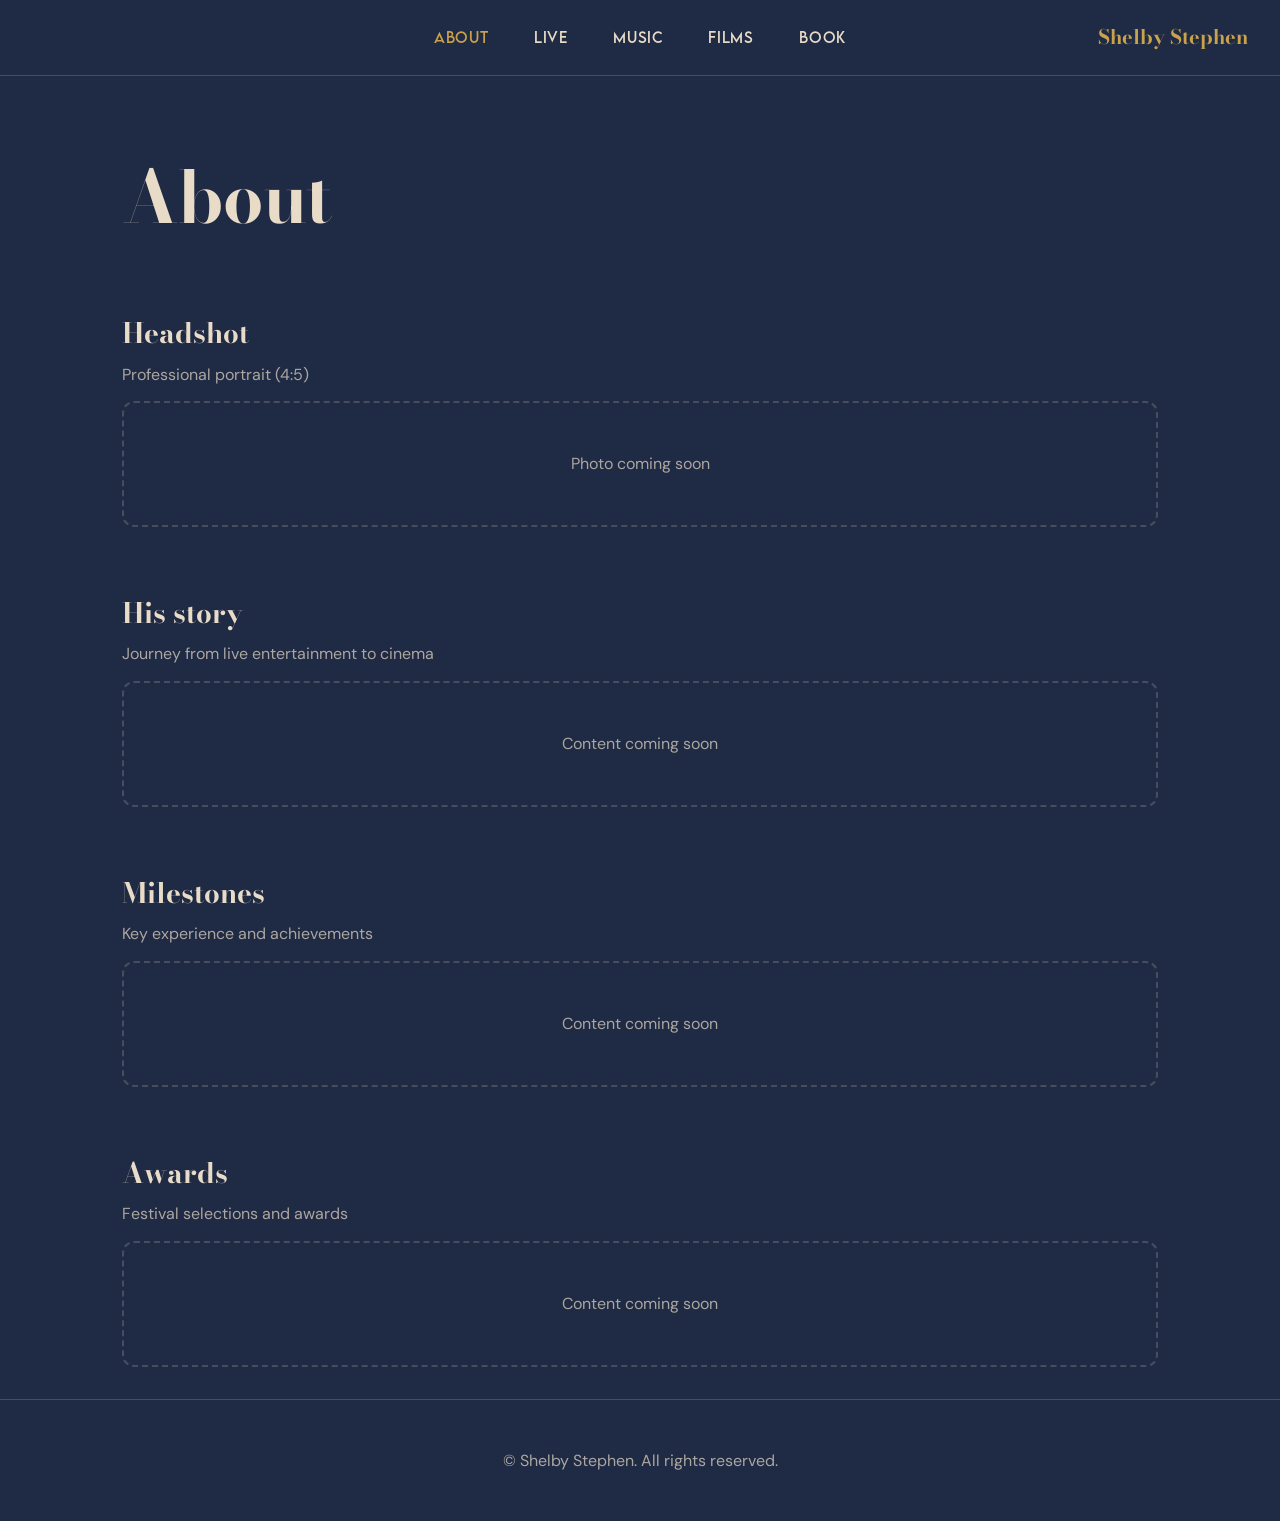
<file: about.html>
<!doctype html>
<html lang="en">
<head>
  <meta charset="utf-8">
  <meta name="viewport" content="width=device-width, initial-scale=1">
  <title>About | Shelby Stephen</title>
  <link rel="preconnect" href="https://fonts.googleapis.com">
  <link href="https://fonts.googleapis.com/css2?family=Bodoni+Moda:wght@500;700&family=DM+Sans:wght@400;500;700&display=swap" rel="stylesheet">
  <link rel="stylesheet" href="css/styles.css">
</head>
<body>
  <header class="nav">
    <span class="nav-spacer"></span>
    <nav><a href="about.html" aria-current="page">About</a><a href="live.html">Live</a><a href="music.html">Music</a><a href="films.html">Films</a><a href="book.html">Book</a></nav>
    <a class="logo" href="index.html">Shelby Stephen</a>
  </header>
  <main>
    <section class="page-title"><h1>About</h1></section>
    <section class="section">
      <h2>Headshot</h2>
      <p class="todo">Professional portrait (4:5)</p>
      <div class="placeholder">Photo coming soon</div>
    </section>
    <section class="section">
      <h2>His story</h2>
      <p class="todo">Journey from live entertainment to cinema</p>
      <div class="placeholder">Content coming soon</div>
    </section>
    <section class="section">
      <h2>Milestones</h2>
      <p class="todo">Key experience and achievements</p>
      <div class="placeholder">Content coming soon</div>
    </section>
    <section class="section">
      <h2>Awards</h2>
      <p class="todo">Festival selections and awards</p>
      <div class="placeholder">Content coming soon</div>
    </section>
  </main>
  <footer class="footer">
    <p>&copy; Shelby Stephen. All rights reserved.</p>
  </footer>
  <script src="js/main.js"></script>
</body>
</html>
</file>
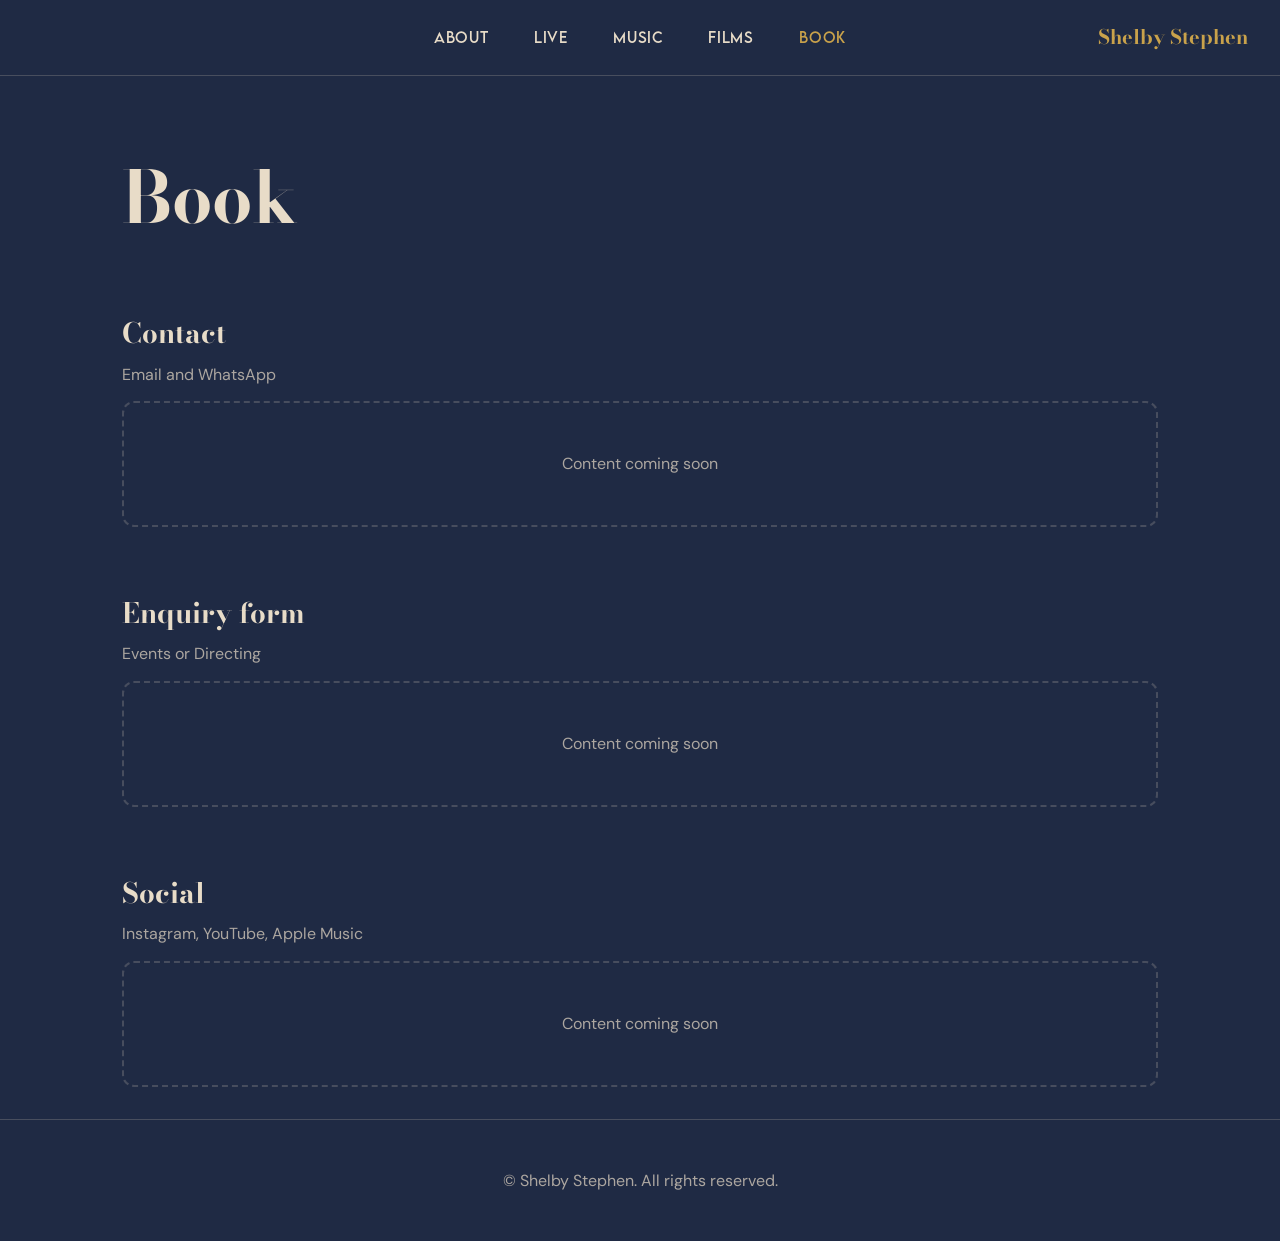
<file: book.html>
<!doctype html>
<html lang="en">
<head>
  <meta charset="utf-8">
  <meta name="viewport" content="width=device-width, initial-scale=1">
  <title>Book Shelby | Shelby Stephen</title>
  <link rel="preconnect" href="https://fonts.googleapis.com">
  <link href="https://fonts.googleapis.com/css2?family=Bodoni+Moda:wght@500;700&family=DM+Sans:wght@400;500;700&display=swap" rel="stylesheet">
  <link rel="stylesheet" href="css/styles.css">
</head>
<body>
  <header class="nav">
    <span class="nav-spacer"></span>
    <nav><a href="about.html">About</a><a href="live.html">Live</a><a href="music.html">Music</a><a href="films.html">Films</a><a href="book.html" aria-current="page">Book</a></nav>
    <a class="logo" href="index.html">Shelby Stephen</a>
  </header>
  <main>
    <section class="page-title"><h1>Book</h1></section>
    <section class="section">
      <h2>Contact</h2>
      <p class="todo">Email and WhatsApp</p>
      <div class="placeholder">Content coming soon</div>
    </section>
    <section class="section">
      <h2>Enquiry form</h2>
      <p class="todo">Events or Directing</p>
      <div class="placeholder">Content coming soon</div>
    </section>
    <section class="section">
      <h2>Social</h2>
      <p class="todo">Instagram, YouTube, Apple Music</p>
      <div class="placeholder">Content coming soon</div>
    </section>
  </main>
  <footer class="footer">
    <p>&copy; Shelby Stephen. All rights reserved.</p>
  </footer>
  <script src="js/main.js"></script>
</body>
</html>
</file>
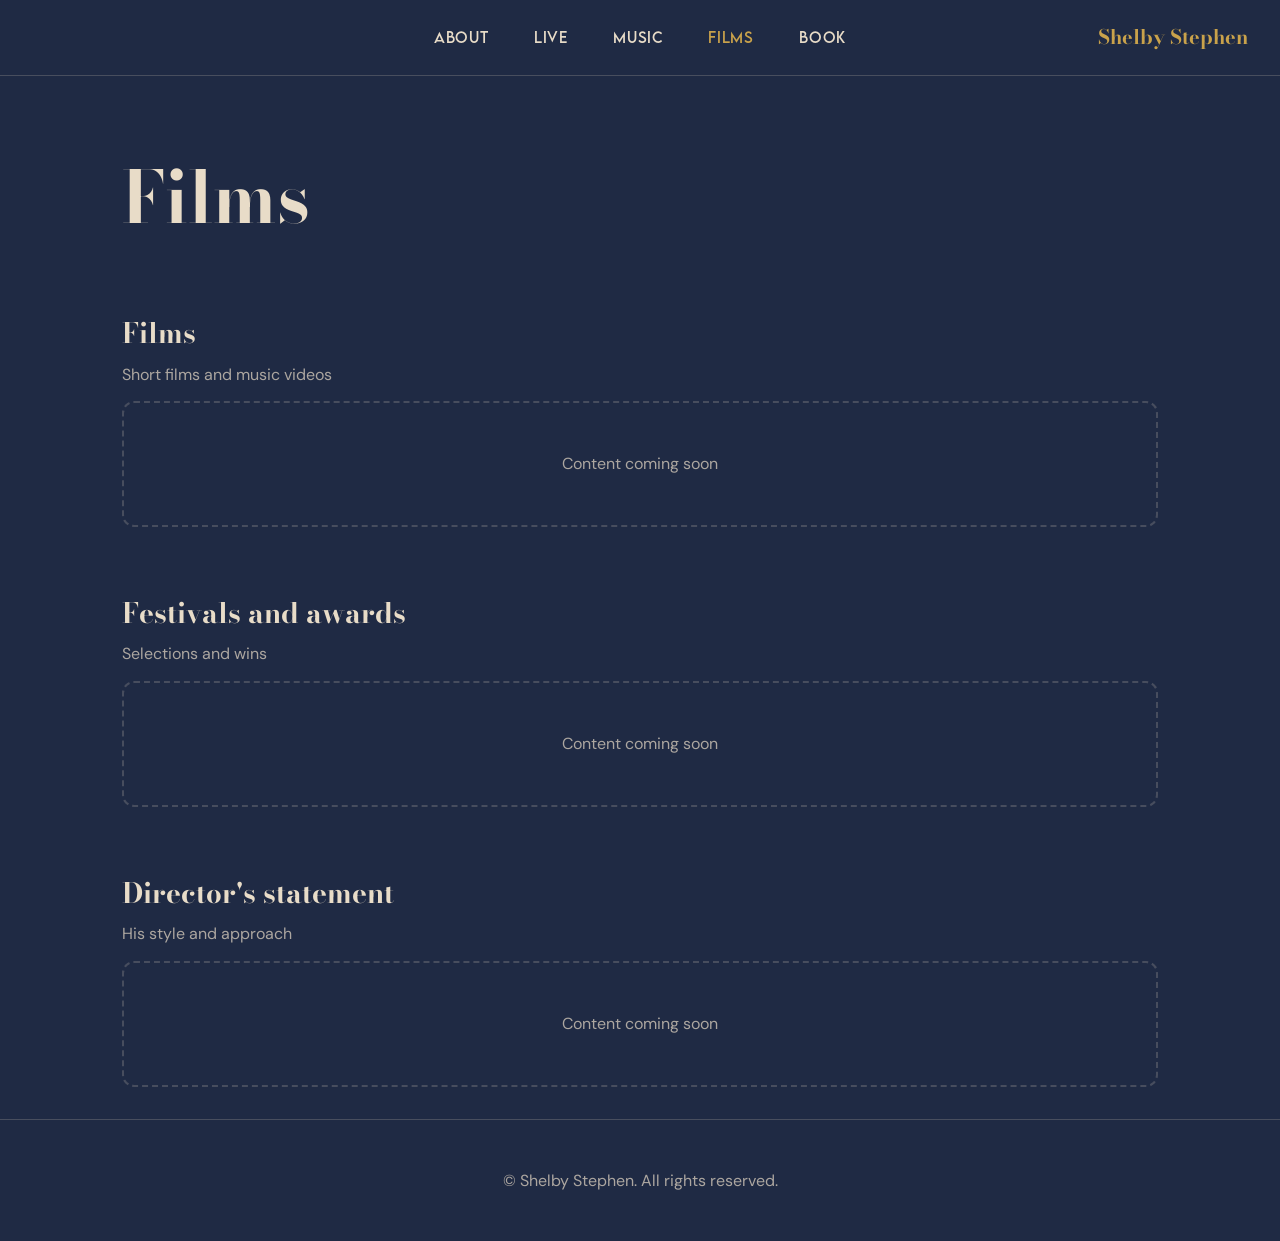
<file: films.html>
<!doctype html>
<html lang="en">
<head>
  <meta charset="utf-8">
  <meta name="viewport" content="width=device-width, initial-scale=1">
  <title>Films & Directing | Shelby Stephen</title>
  <link rel="preconnect" href="https://fonts.googleapis.com">
  <link href="https://fonts.googleapis.com/css2?family=Bodoni+Moda:wght@500;700&family=DM+Sans:wght@400;500;700&display=swap" rel="stylesheet">
  <link rel="stylesheet" href="css/styles.css">
</head>
<body>
  <header class="nav">
    <span class="nav-spacer"></span>
    <nav><a href="about.html">About</a><a href="live.html">Live</a><a href="music.html">Music</a><a href="films.html" aria-current="page">Films</a><a href="book.html">Book</a></nav>
    <a class="logo" href="index.html">Shelby Stephen</a>
  </header>
  <main>
    <section class="page-title"><h1>Films</h1></section>
    <section class="section">
      <h2>Films</h2>
      <p class="todo">Short films and music videos</p>
      <div class="placeholder">Content coming soon</div>
    </section>
    <section class="section">
      <h2>Festivals and awards</h2>
      <p class="todo">Selections and wins</p>
      <div class="placeholder">Content coming soon</div>
    </section>
    <section class="section">
      <h2>Director's statement</h2>
      <p class="todo">His style and approach</p>
      <div class="placeholder">Content coming soon</div>
    </section>
  </main>
  <footer class="footer">
    <p>&copy; Shelby Stephen. All rights reserved.</p>
  </footer>
  <script src="js/main.js"></script>
</body>
</html>
</file>
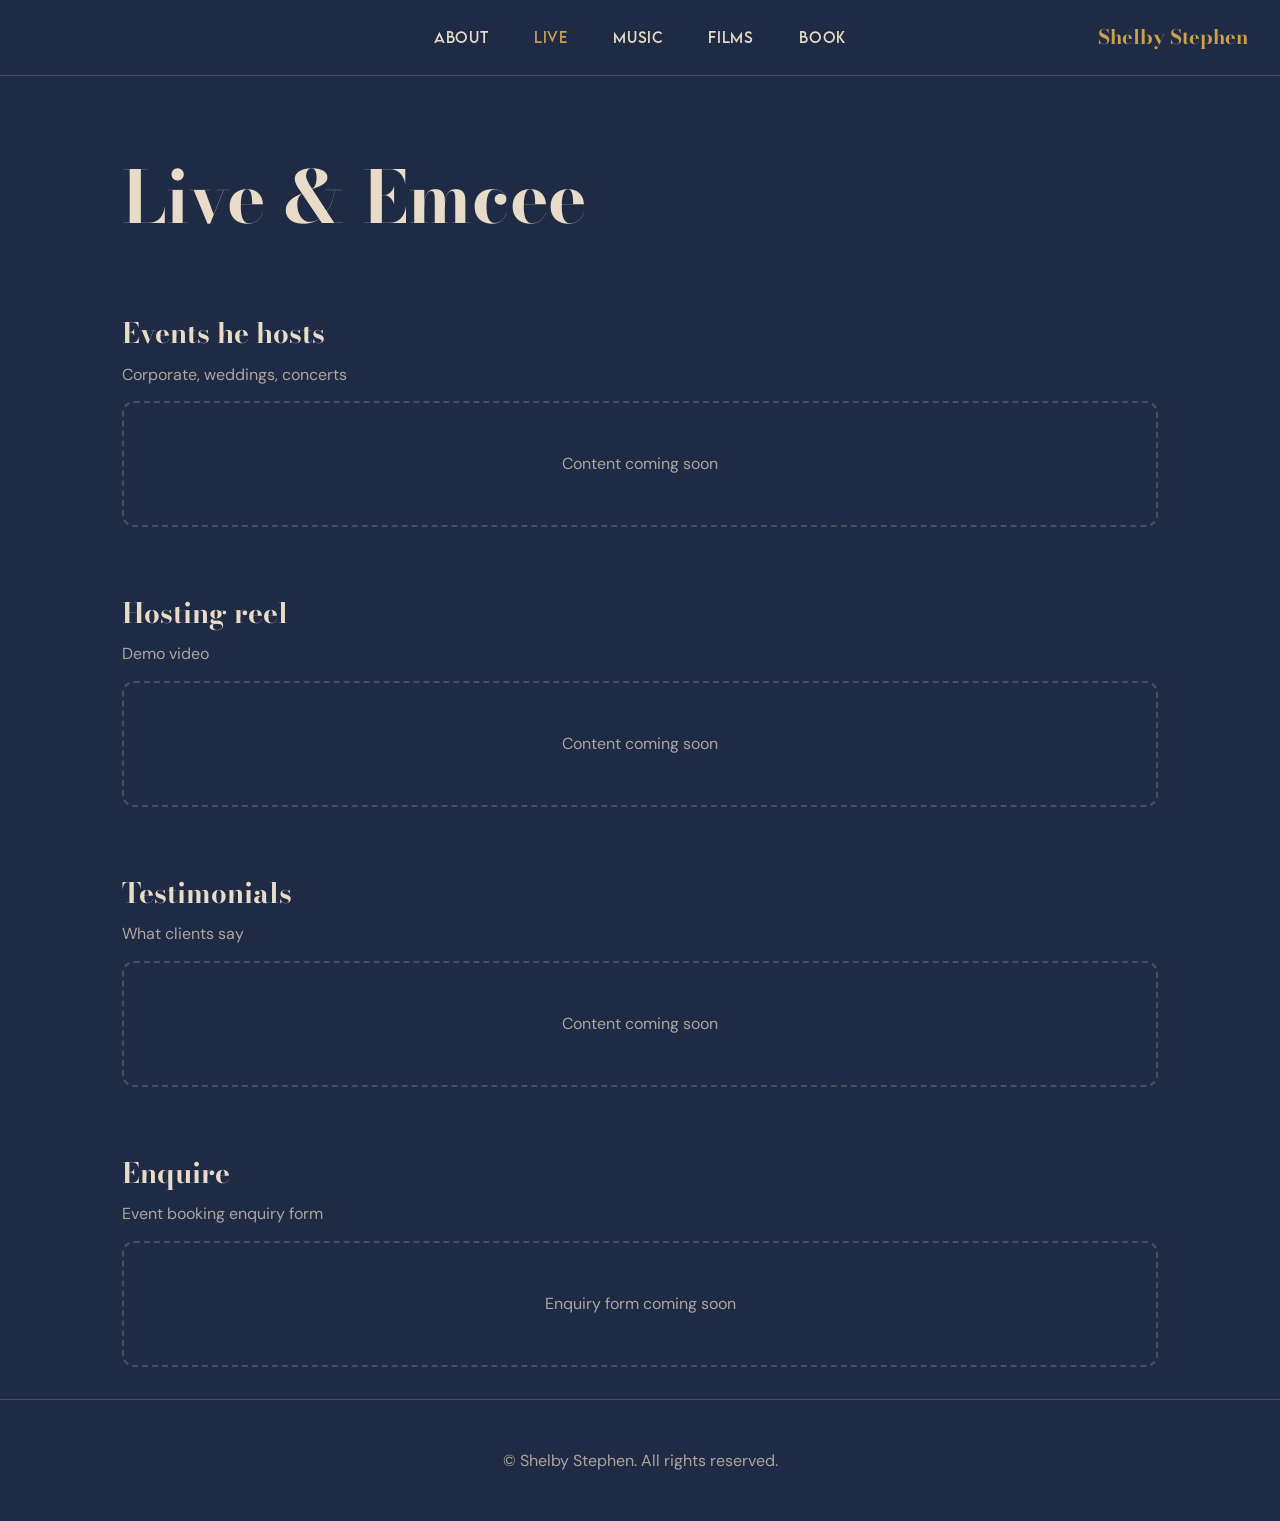
<file: live.html>
<!doctype html>
<html lang="en">
<head>
  <meta charset="utf-8">
  <meta name="viewport" content="width=device-width, initial-scale=1">
  <title>Emcee & Live Hosting | Shelby Stephen</title>
  <link rel="preconnect" href="https://fonts.googleapis.com">
  <link href="https://fonts.googleapis.com/css2?family=Bodoni+Moda:wght@500;700&family=DM+Sans:wght@400;500;700&display=swap" rel="stylesheet">
  <link rel="stylesheet" href="css/styles.css">
</head>
<body>
  <header class="nav">
    <span class="nav-spacer"></span>
    <nav><a href="about.html">About</a><a href="live.html" aria-current="page">Live</a><a href="music.html">Music</a><a href="films.html">Films</a><a href="book.html">Book</a></nav>
    <a class="logo" href="index.html">Shelby Stephen</a>
  </header>
  <main>
    <section class="page-title"><h1>Live & Emcee</h1></section>
    <section class="section">
      <h2>Events he hosts</h2>
      <p class="todo">Corporate, weddings, concerts</p>
      <div class="placeholder">Content coming soon</div>
    </section>
    <section class="section">
      <h2>Hosting reel</h2>
      <p class="todo">Demo video</p>
      <div class="placeholder">Content coming soon</div>
    </section>
    <section class="section">
      <h2>Testimonials</h2>
      <p class="todo">What clients say</p>
      <div class="placeholder">Content coming soon</div>
    </section>
    <section class="section">
      <h2>Enquire</h2>
      <p class="todo">Event booking enquiry form</p>
      <div class="placeholder">Enquiry form coming soon</div>
    </section>
  </main>
  <footer class="footer">
    <p>&copy; Shelby Stephen. All rights reserved.</p>
  </footer>
  <script src="js/main.js"></script>
</body>
</html>
</file>
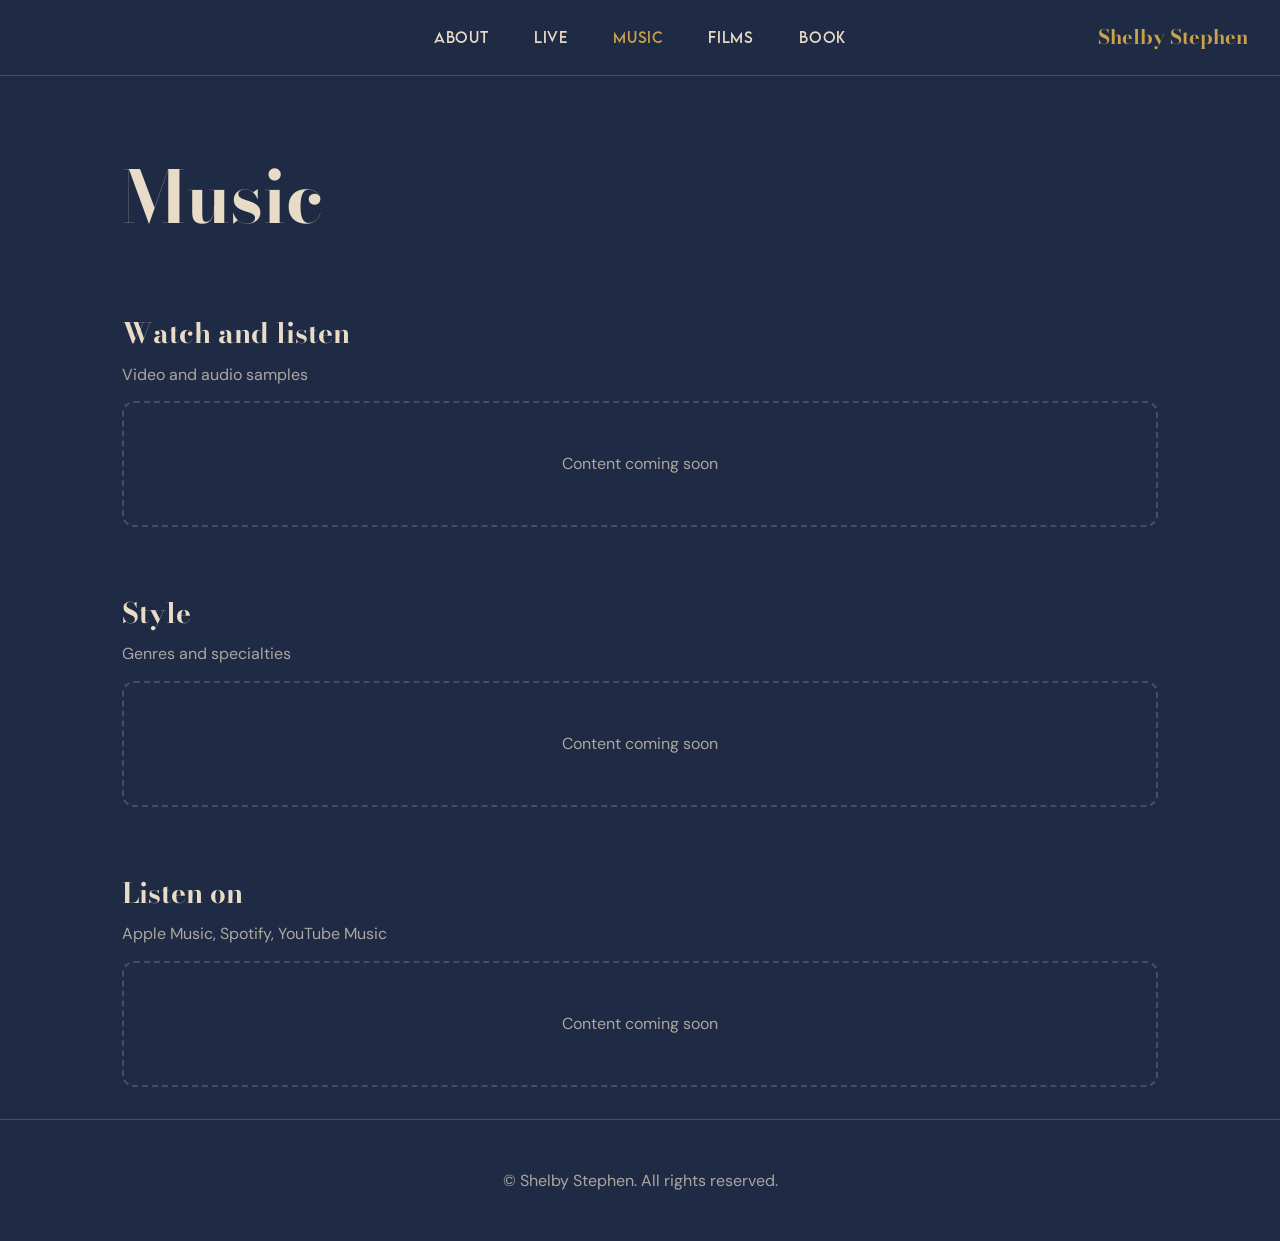
<file: music.html>
<!doctype html>
<html lang="en">
<head>
  <meta charset="utf-8">
  <meta name="viewport" content="width=device-width, initial-scale=1">
  <title>Music | Shelby Stephen</title>
  <link rel="preconnect" href="https://fonts.googleapis.com">
  <link href="https://fonts.googleapis.com/css2?family=Bodoni+Moda:wght@500;700&family=DM+Sans:wght@400;500;700&display=swap" rel="stylesheet">
  <link rel="stylesheet" href="css/styles.css">
</head>
<body>
  <header class="nav">
    <span class="nav-spacer"></span>
    <nav><a href="about.html">About</a><a href="live.html">Live</a><a href="music.html" aria-current="page">Music</a><a href="films.html">Films</a><a href="book.html">Book</a></nav>
    <a class="logo" href="index.html">Shelby Stephen</a>
  </header>
  <main>
    <section class="page-title"><h1>Music</h1></section>
    <section class="section">
      <h2>Watch and listen</h2>
      <p class="todo">Video and audio samples</p>
      <div class="placeholder">Content coming soon</div>
    </section>
    <section class="section">
      <h2>Style</h2>
      <p class="todo">Genres and specialties</p>
      <div class="placeholder">Content coming soon</div>
    </section>
    <section class="section">
      <h2>Listen on</h2>
      <p class="todo">Apple Music, Spotify, YouTube Music</p>
      <div class="placeholder">Content coming soon</div>
    </section>
  </main>
  <footer class="footer">
    <p>&copy; Shelby Stephen. All rights reserved.</p>
  </footer>
  <script src="js/main.js"></script>
</body>
</html>
</file>
<file: css/styles.css>
@font-face{font-family:"Lemon Milk";font-weight:400;font-display:swap;src:url("../fonts/LemonMilk-Regular.otf") format("opentype")}
@font-face{font-family:"Lemon Milk";font-weight:700;font-display:swap;src:url("../fonts/LemonMilk-Medium.otf") format("opentype")}
:root{--bg:#1F2A44;--bg-soft:#26335a;--ink:#E8DCC8;--muted:rgba(232,220,200,0.7);--line:rgba(232,220,200,0.2);--accent:#C9A24B}
*{box-sizing:border-box}
body{margin:0;font-family:"DM Sans",system-ui,sans-serif;color:var(--ink);background:var(--bg);line-height:1.6}
h1,h2{font-family:"Bodoni Moda",serif;font-weight:700;margin:0}
.nav{display:grid;grid-template-columns:1fr auto 1fr;align-items:center;padding:18px 32px;border-bottom:1px solid var(--line);position:sticky;top:0;background:var(--bg);z-index:10}
.logo{font-family:"Bodoni Moda",serif;font-weight:700;font-size:1.25rem;color:var(--accent);text-decoration:none}
.nav nav{display:flex;gap:clamp(20px,3.5vw,56px);justify-content:center}
.logo{justify-self:end}
.nav nav a{color:var(--ink);text-decoration:none;font-family:"Lemon Milk","DM Sans",system-ui,sans-serif;font-weight:400;font-size:clamp(.85rem,1.1vw,1rem);letter-spacing:.06em;padding:8px 0}
.nav nav a[aria-current="page"]{color:var(--accent)}
.page-title{padding:64px 32px 24px;max-width:1100px;margin:0 auto}
.page-title h1{font-size:clamp(2.5rem,6vw,4.5rem)}
.section{max-width:1100px;margin:0 auto;padding:32px}
.section h2{font-size:1.75rem;margin-bottom:6px}
.todo{color:var(--muted);margin:0 0 14px}
.placeholder{border:2px dashed var(--line);border-radius:12px;padding:48px;text-align:center;color:var(--muted)}
.footer{border-top:1px solid var(--line);padding:32px;text-align:center;color:var(--muted)}
@media(max-width:640px){.nav{padding:12px 16px;grid-template-columns:1fr auto;row-gap:8px}.nav-spacer{display:none}.nav .logo{grid-column:2;grid-row:1}.nav nav{grid-column:1/-1;grid-row:2;gap:16px;font-size:.9rem;flex-wrap:wrap}.section,.page-title{padding-left:16px;padding-right:16px}}
</file>
